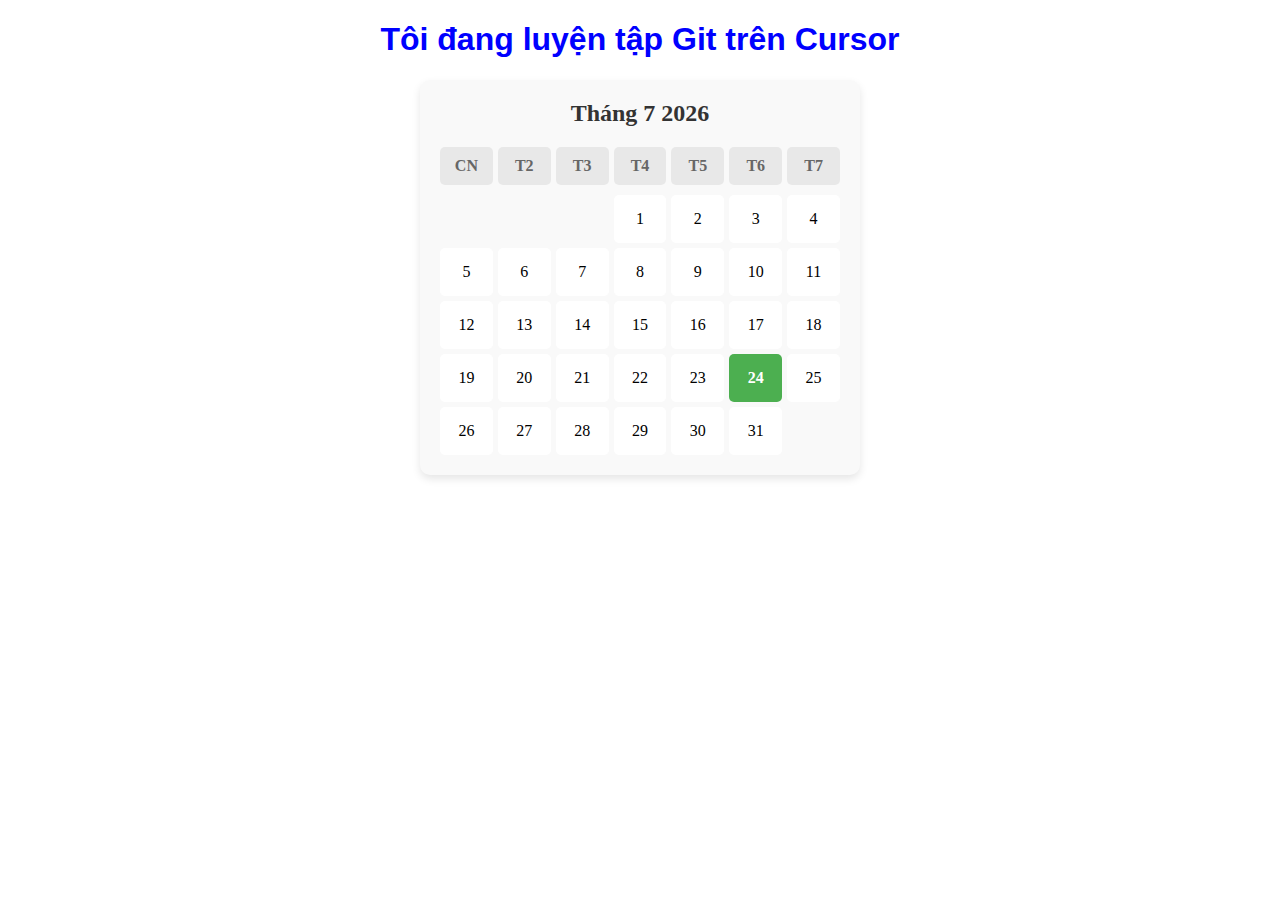
<file: index.html>
<!DOCTYPE html>
<html lang="vi">
<head>
    <meta charset="UTF-8">
    <meta name="viewport" content="width=device-width, initial-scale=1.0">
    <title>Luyện tập PUSH_chén được</title>

    <link rel="stylesheet" href="style.css">
</head>
<body>
    <h1>Tôi đang luyện tập Git trên Cursor</h1>
    <div id="calendar"></div>
    <script src="script.js"></script>
</body>
</html>
</file>
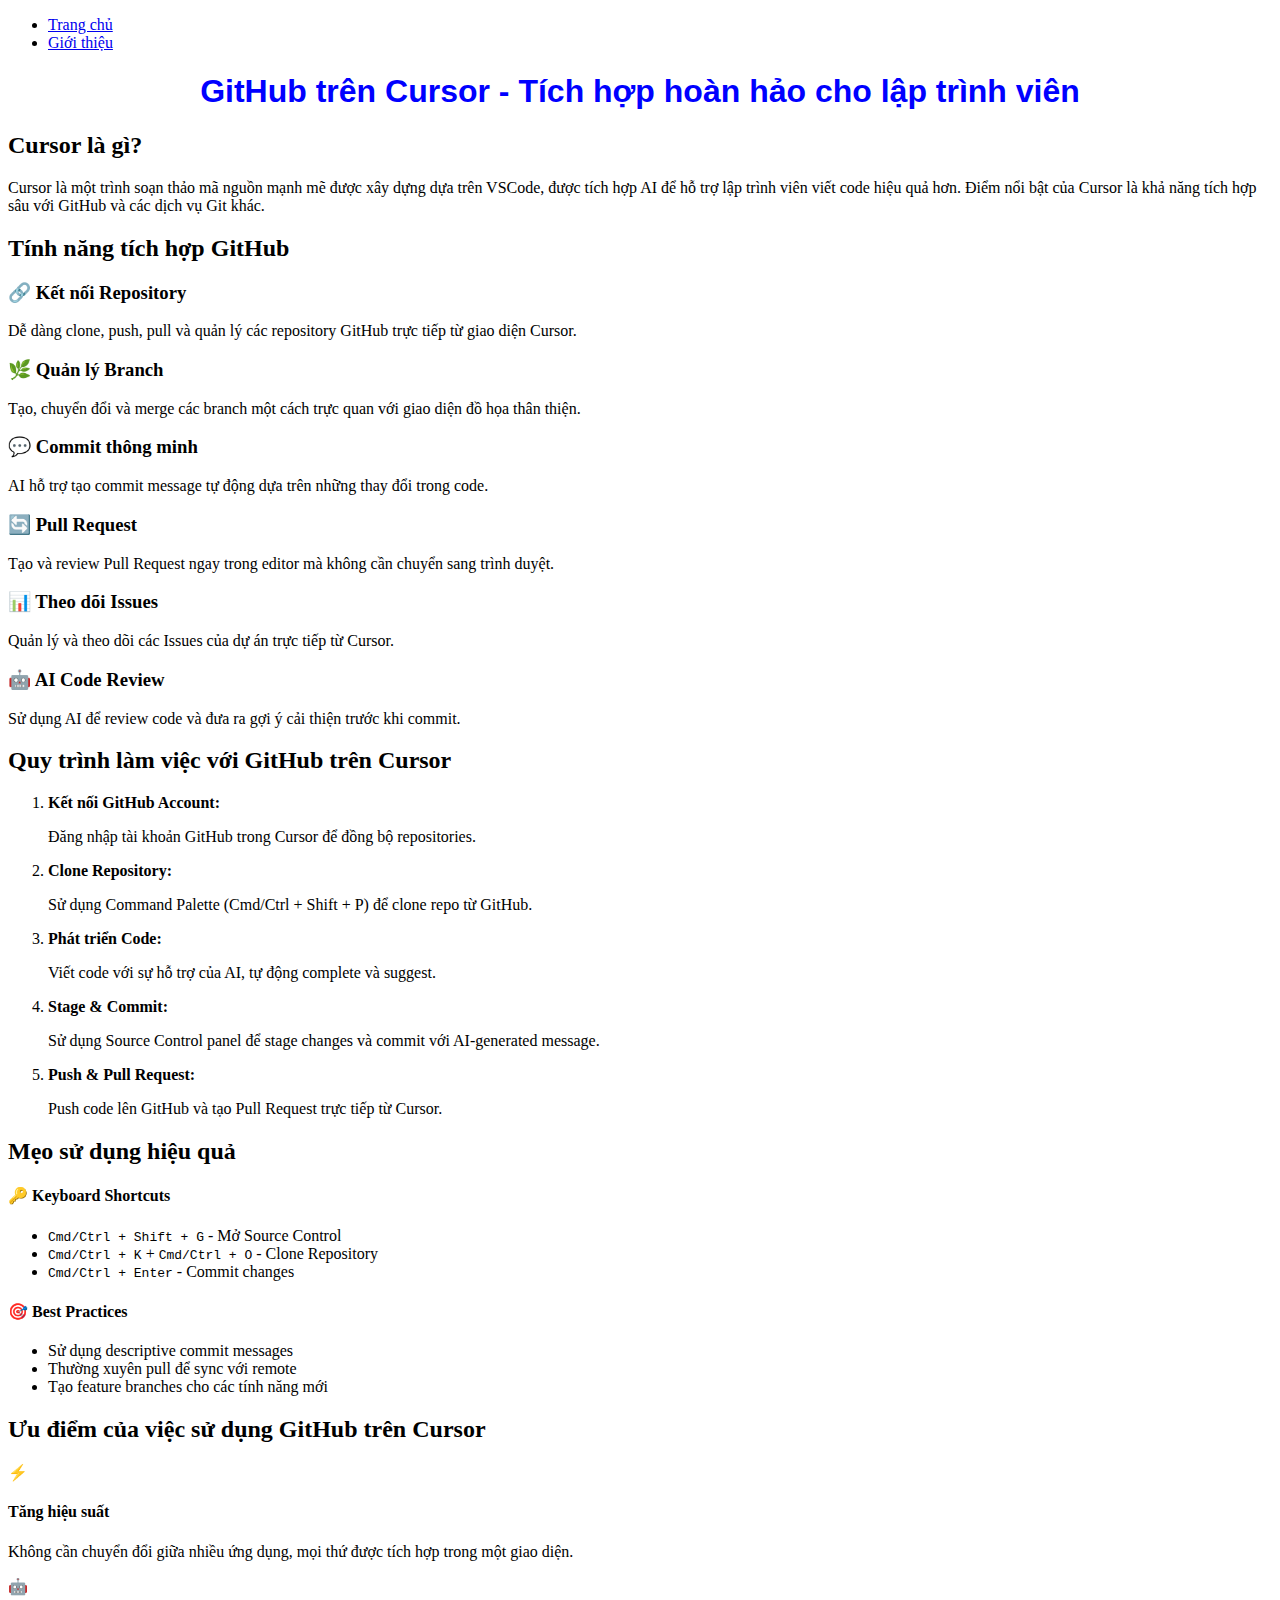
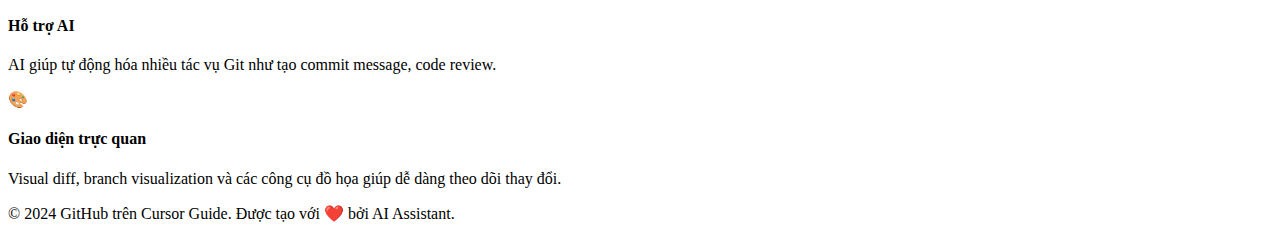
<file: about.html>
<!DOCTYPE html>
<html lang="vi">
<head>
    <meta charset="UTF-8">
    <meta name="viewport" content="width=device-width, initial-scale=1.0">
    <title>Giới thiệu về GitHub trên Cursor</title>
    <link rel="stylesheet" href="style.css">
</head>
<body>
    <header>
        <nav>
            <ul>
                <li><a href="index.html">Trang chủ</a></li>
                <li><a href="about.html" class="active">Giới thiệu</a></li>
            </ul>
        </nav>
    </header>

    <main>
        <div class="container">
            <h1>GitHub trên Cursor - Tích hợp hoàn hảo cho lập trình viên</h1>
            
            <section class="intro">
                <h2>Cursor là gì?</h2>
                <p>Cursor là một trình soạn thảo mã nguồn mạnh mẽ được xây dựng dựa trên VSCode, được tích hợp AI để hỗ trợ lập trình viên viết code hiệu quả hơn. Điểm nổi bật của Cursor là khả năng tích hợp sâu với GitHub và các dịch vụ Git khác.</p>
            </section>

            <section class="features">
                <h2>Tính năng tích hợp GitHub</h2>
                <div class="feature-grid">
                    <div class="feature-card">
                        <h3>🔗 Kết nối Repository</h3>
                        <p>Dễ dàng clone, push, pull và quản lý các repository GitHub trực tiếp từ giao diện Cursor.</p>
                    </div>
                    
                    <div class="feature-card">
                        <h3>🌿 Quản lý Branch</h3>
                        <p>Tạo, chuyển đổi và merge các branch một cách trực quan với giao diện đồ họa thân thiện.</p>
                    </div>
                    
                    <div class="feature-card">
                        <h3>💬 Commit thông minh</h3>
                        <p>AI hỗ trợ tạo commit message tự động dựa trên những thay đổi trong code.</p>
                    </div>
                    
                    <div class="feature-card">
                        <h3>🔄 Pull Request</h3>
                        <p>Tạo và review Pull Request ngay trong editor mà không cần chuyển sang trình duyệt.</p>
                    </div>
                    
                    <div class="feature-card">
                        <h3>📊 Theo dõi Issues</h3>
                        <p>Quản lý và theo dõi các Issues của dự án trực tiếp từ Cursor.</p>
                    </div>
                    
                    <div class="feature-card">
                        <h3>🤖 AI Code Review</h3>
                        <p>Sử dụng AI để review code và đưa ra gợi ý cải thiện trước khi commit.</p>
                    </div>
                </div>
            </section>

            <section class="workflow">
                <h2>Quy trình làm việc với GitHub trên Cursor</h2>
                <ol class="workflow-steps">
                    <li>
                        <strong>Kết nối GitHub Account:</strong>
                        <p>Đăng nhập tài khoản GitHub trong Cursor để đồng bộ repositories.</p>
                    </li>
                    <li>
                        <strong>Clone Repository:</strong>
                        <p>Sử dụng Command Palette (Cmd/Ctrl + Shift + P) để clone repo từ GitHub.</p>
                    </li>
                    <li>
                        <strong>Phát triển Code:</strong>
                        <p>Viết code với sự hỗ trợ của AI, tự động complete và suggest.</p>
                    </li>
                    <li>
                        <strong>Stage & Commit:</strong>
                        <p>Sử dụng Source Control panel để stage changes và commit với AI-generated message.</p>
                    </li>
                    <li>
                        <strong>Push & Pull Request:</strong>
                        <p>Push code lên GitHub và tạo Pull Request trực tiếp từ Cursor.</p>
                    </li>
                </ol>
            </section>

            <section class="tips">
                <h2>Mẹo sử dụng hiệu quả</h2>
                <div class="tips-grid">
                    <div class="tip">
                        <h4>🔑 Keyboard Shortcuts</h4>
                        <ul>
                            <li><code>Cmd/Ctrl + Shift + G</code> - Mở Source Control</li>
                            <li><code>Cmd/Ctrl + K</code> + <code>Cmd/Ctrl + O</code> - Clone Repository</li>
                            <li><code>Cmd/Ctrl + Enter</code> - Commit changes</li>
                        </ul>
                    </div>
                    
                    <div class="tip">
                        <h4>🎯 Best Practices</h4>
                        <ul>
                            <li>Sử dụng descriptive commit messages</li>
                            <li>Thường xuyên pull để sync với remote</li>
                            <li>Tạo feature branches cho các tính năng mới</li>
                        </ul>
                    </div>
                </div>
            </section>

            <section class="advantages">
                <h2>Ưu điểm của việc sử dụng GitHub trên Cursor</h2>
                <div class="advantages-list">
                    <div class="advantage">
                        <span class="icon">⚡</span>
                        <div>
                            <h4>Tăng hiệu suất</h4>
                            <p>Không cần chuyển đổi giữa nhiều ứng dụng, mọi thứ được tích hợp trong một giao diện.</p>
                        </div>
                    </div>
                    
                    <div class="advantage">
                        <span class="icon">🤖</span>
                        <div>
                            <h4>Hỗ trợ AI</h4>
                            <p>AI giúp tự động hóa nhiều tác vụ Git như tạo commit message, code review.</p>
                        </div>
                    </div>
                    
                    <div class="advantage">
                        <span class="icon">🎨</span>
                        <div>
                            <h4>Giao diện trực quan</h4>
                            <p>Visual diff, branch visualization và các công cụ đồ họa giúp dễ dàng theo dõi thay đổi.</p>
                        </div>
                    </div>
                </div>
            </section>
        </div>
    </main>

    <footer>
        <p>&copy; 2024 GitHub trên Cursor Guide. Được tạo với ❤️ bởi AI Assistant.</p>
    </footer>

    <script src="script.js"></script>
</body>
</html>
</file>
<file: style.css>
h1 {
    color: blue;
    text-align: center;
    font-family: Arial, sans-serif;
}

/* Calendar Styles */
#calendar {
    max-width: 400px;
    margin: 20px auto;
    background-color: #f9f9f9;
    border-radius: 10px;
    padding: 20px;
    box-shadow: 0 4px 8px rgba(0, 0, 0, 0.1);
}

.calendar-header {
    text-align: center;
    margin-bottom: 20px;
}

.calendar-header h2 {
    color: #333;
    margin: 0;
    font-size: 24px;
}

.week-header {
    display: grid;
    grid-template-columns: repeat(7, 1fr);
    gap: 5px;
    margin-bottom: 10px;
}

.day-name {
    text-align: center;
    font-weight: bold;
    color: #666;
    padding: 10px 0;
    background-color: #e8e8e8;
    border-radius: 5px;
}

.days-grid {
    display: grid;
    grid-template-columns: repeat(7, 1fr);
    gap: 5px;
}

.day {
    text-align: center;
    padding: 15px 0;
    background-color: white;
    border-radius: 5px;
    cursor: pointer;
    transition: background-color 0.3s;
}

.day:hover {
    background-color: #e8f4f8;
}

.day.empty {
    background-color: transparent;
    cursor: default;
}

.day.today {
    background-color: #4CAF50;
    color: white;
    font-weight: bold;
}
</file>
